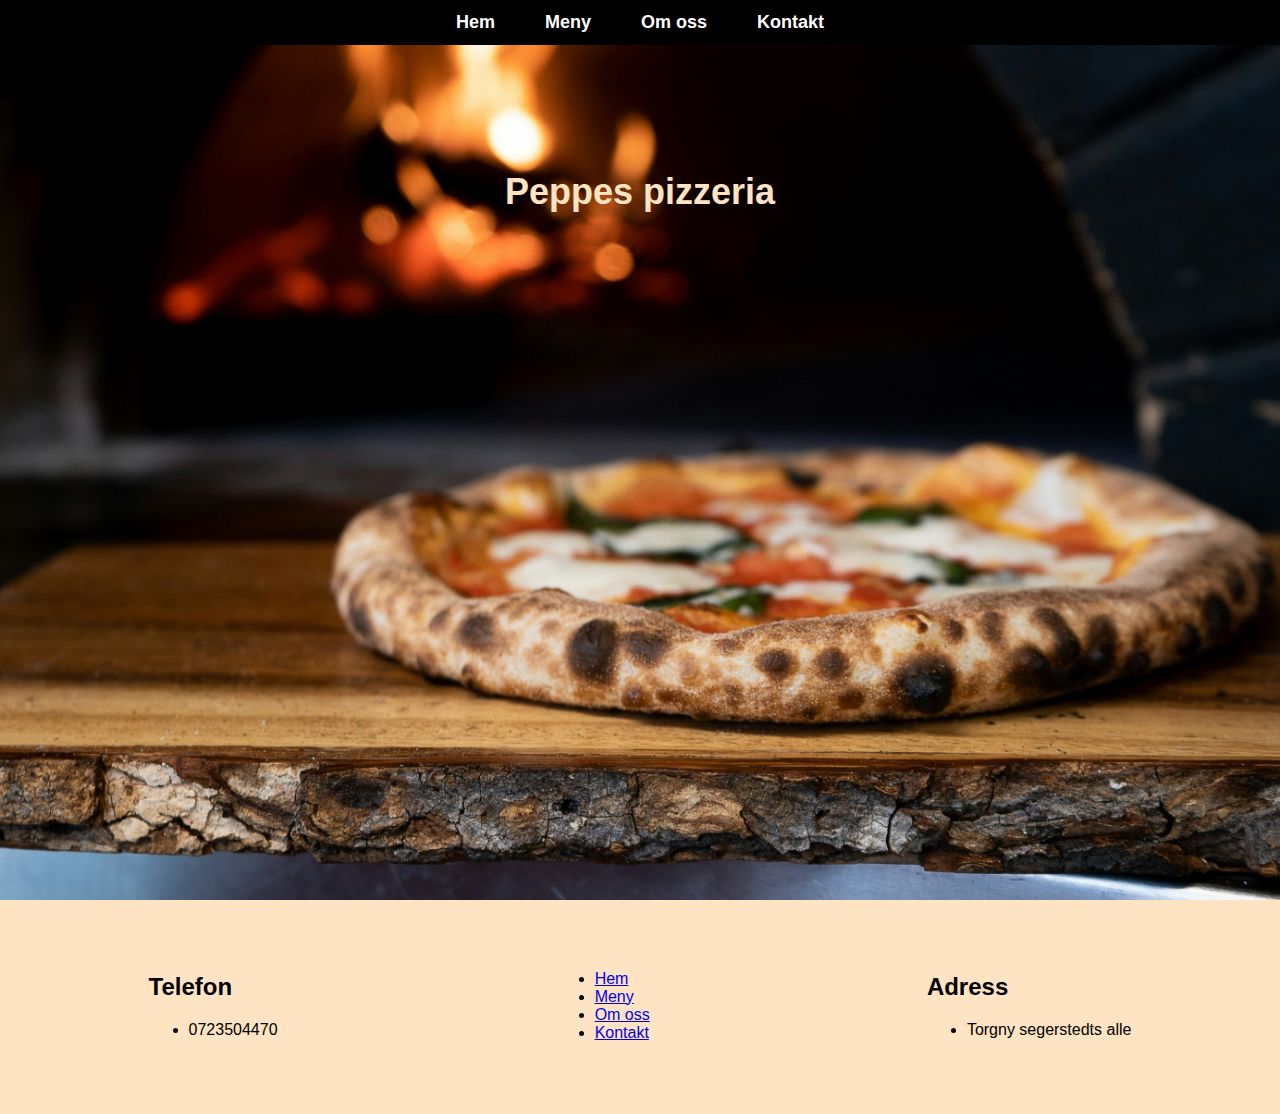
<file: index.html>
<!DOCTYPE html>
<html lang="en">
<head>
    <meta charset="UTF-8">
    <meta name="viewport" content="width=device-width, initial-scale=1.0">
    <title>Peppes Pizzeria</title>
    <link rel="stylesheet" href="index.css">
</head>
<body>

    <nav class="navbar">
        <ul>
            <li><a href="#">Hem</a></li>
            <li><a href="meny/meny.html">Meny</a></li>
            <li><a href="#">Om oss</a></li>
            <li><a href="#">Kontakt</a></li>
        </ul>
    </nav>

    <!--första bild-->

<section id="ugnbild">
    <img src="/image/nik-owens-40OJLYVWeeM-unsplash.jpg" alt="pizzaugn">
    <h1 class="bildtext">Peppes pizzeria</h1>
</section>

</body>
<footer>
    <div>
        <h2>Telefon</h2>
        <ul>
            <li>0723504470</li>
        </ul>
        <p></p>
    </div>

    <ul>
        <li><a href="#">Hem</a></li>
        <li><a href="meny/meny.html">Meny</a></li>
        <li><a href="#">Om oss</a></li>
        <li><a href="#">Kontakt</a></li>
    </ul>

    <div>
        <h2>Adress</h2>
       <ul>
       <li>Torgny segerstedts alle</li>
       </ul>
    </div>
</footer>
</html>
</file>
<file: index.css>
/*stil för sidan*/
body {
    margin: 0;
    font-family: Arial, sans-serif;
    background-color: bisque;
}
h1{
    display: flex;
    justify-content: center;
}

/* Navbar-stil */
.navbar {
    background-color:black;
    padding: 12px 0;
}

.navbar ul {
    margin: 0;
    padding: 0;
    display: flex;
    justify-content: center;
    gap: 50px;
}

.navbar li {
    display: inline;
}

.navbar a {
    text-decoration: none;
    color: white;
    font-weight: bold;
    font-size: 18px;
    transition: color 0.1s;
}

.navbar a:hover {
    color:red;
}
/*ugnsbild*/

#ugnbild{
    display: inline-block;
    margin: 0;
    padding: 0;
    overflow: hidden;
}
#ugnbild img{
   display: block;
   width:100%;
   height:auto;
}
.bildtext {
    position: absolute;
    top: 35%;
    left: 50%;
    transform: translate(-50%, -200%);
    text-align: center;
    color: bisque;
    font-size: 36px;
    padding: 20px;
    border-radius: 5px;
    margin: 0;
}
footer{
    display: flex;
    justify-content:space-around;
    height: 150px;
    padding: 50px 10px 10px 10px;

}
</file>
